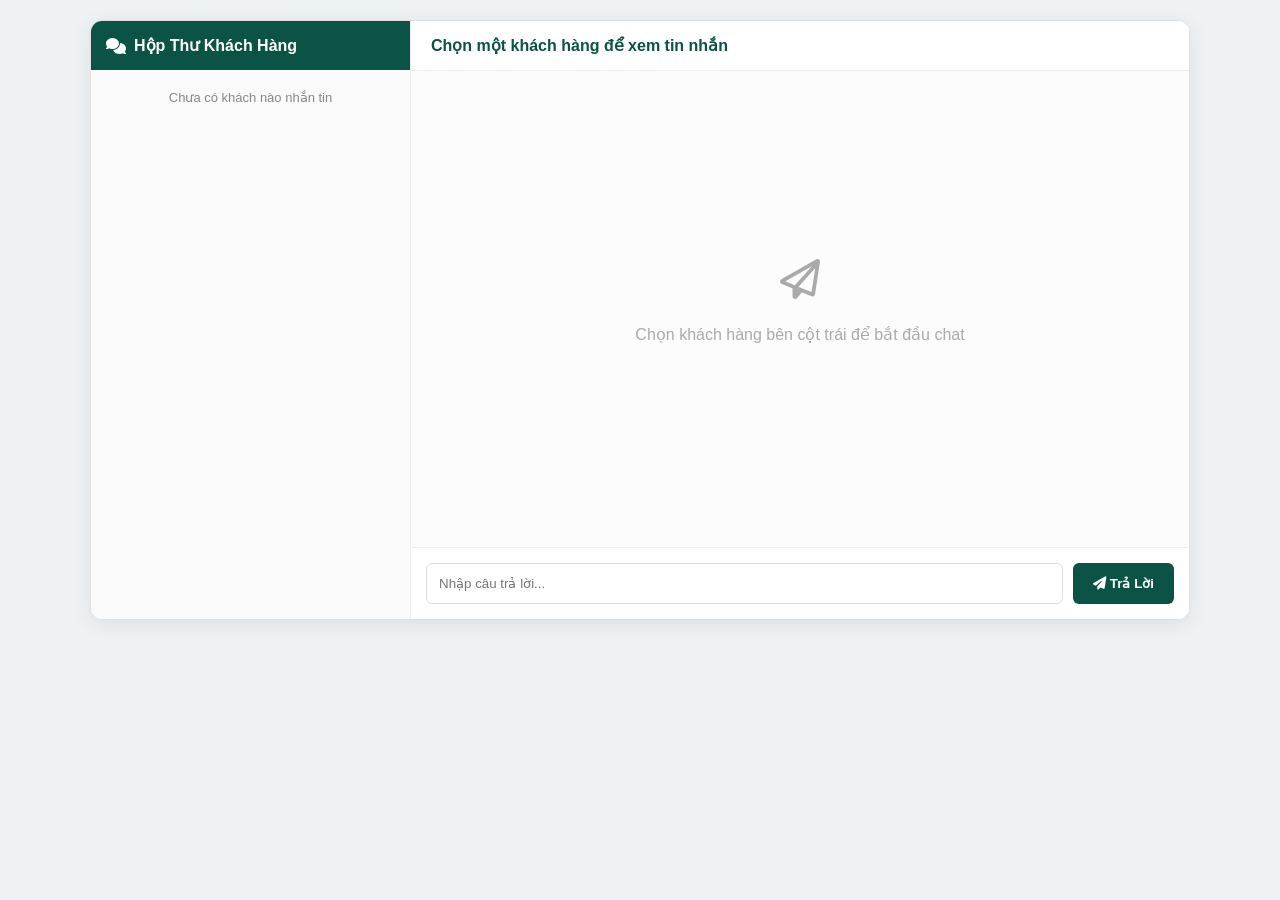
<file: admin.html>
<!DOCTYPE html>
<html lang="vi">
<head>
    <meta charset="UTF-8">
    <meta name="viewport" content="width=device-width, initial-scale=1.0">
    <title>Quản Lý Chat - Admin Tiệm Sách Midori</title>
    <link rel="stylesheet" href="https://cdnjs.cloudflare.com/ajax/libs/font-awesome/6.4.0/css/all.min.css">
    
    <style>
        * { box-sizing: border-box; }
        body {
            font-family: 'Segoe UI', Tahoma, Geneva, Verdana, sans-serif;
            background-color: #eef2f5;
            margin: 0;
            padding: 20px;
        }

        .admin-dashboard {
            max-width: 1100px;
            margin: 0 auto;
            background: white;
            border-radius: 12px;
            box-shadow: 0 4px 20px rgba(0,0,0,0.08);
            display: grid;
            grid-template-columns: 320px 1fr; /* Cột trái 320px, Cột phải dãn hết */
            height: 600px;
            overflow: hidden;
            border: 1px solid #e0e0e0;
        }

        /* --- CỘT TRÁI: DANH SÁCH KHÁCH HÀNG --- */
        .sidebar-customers {
            border-right: 1px solid #eee;
            background: #fafafa;
            display: flex;
            flex-direction: column;
        }

        .sidebar-header {
            padding: 15px;
            background: #0b5345;
            color: white;
            font-size: 16px;
            font-weight: 600;
            display: flex;
            align-items: center;
            gap: 8px;
        }

        .customer-list {
            flex: 1;
            overflow-y: auto;
        }

        .customer-item {
            padding: 15px;
            border-bottom: 1px solid #eee;
            cursor: pointer;
            transition: background 0.2s;
            display: flex;
            align-items: center;
            gap: 12px;
        }

        .customer-item:hover, .customer-item.active {
            background: #e8f8f5;
        }

        .customer-avatar {
            width: 40px;
            height: 40px;
            border-radius: 50%;
            background: #26aa99;
            color: white;
            display: flex;
            align-items: center;
            justify-content: center;
            font-weight: bold;
        }

        .customer-info h4 {
            margin: 0 0 4px 0;
            font-size: 14px;
            color: #333;
        }

        .customer-info p {
            margin: 0;
            font-size: 12px;
            color: #888;
            white-space: nowrap;
            overflow: hidden;
            text-overflow: ellipsis;
            max-width: 180px;
        }

        /* --- CỘT PHẢI: KHUNG CHAT CHI TIẾT --- */
        .chat-area {
            display: flex;
            flex-direction: column;
            background: #fff;
        }

        .chat-header {
            padding: 15px 20px;
            border-bottom: 1px solid #eee;
            background: #fff;
            display: flex;
            justify-content: space-between;
            align-items: center;
        }

        .chat-header h3 {
            margin: 0;
            font-size: 16px;
            color: #0b5345;
        }

        .chat-messages-box {
            flex: 1;
            padding: 20px;
            overflow-y: auto;
            background: #fcfcfc;
            display: flex;
            flex-direction: column;
            gap: 12px;
        }

        .msg-row {
            display: flex;
            flex-direction: column;
            max-width: 70%;
        }

        .msg-row.user { align-self: flex-start; }
        .msg-row.shop { align-self: flex-end; }

        .msg-bubble {
            padding: 10px 14px;
            border-radius: 12px;
            font-size: 14px;
            line-height: 1.4;
        }

        .msg-row.user .msg-bubble {
            background: #eef2f5;
            color: #333;
            border-bottom-left-radius: 2px;
        }

        .msg-row.shop .msg-bubble {
            background: #26aa99;
            color: white;
            border-bottom-right-radius: 2px;
        }

        .msg-time {
            font-size: 10px;
            color: #aaa;
            margin-top: 3px;
        }

        .chat-input-area {
            padding: 15px;
            border-top: 1px solid #eee;
            display: flex;
            gap: 10px;
        }

        .chat-input-area input {
            flex: 1;
            padding: 12px;
            border: 1px solid #ddd;
            border-radius: 6px;
            outline: none;
        }

        .chat-input-area button {
            background: #0b5345;
            color: white;
            border: none;
            padding: 0 20px;
            border-radius: 6px;
            cursor: pointer;
            font-weight: 600;
        }

        .empty-select {
            display: flex;
            flex-direction: column;
            align-items: center;
            justify-content: center;
            height: 100%;
            color: #aaa;
        }
    </style>
</head>
<body>

    <div class="admin-dashboard">
        <!-- CỘT TRÁI: DANH SÁCH KHÁCH -->
        <div class="sidebar-customers">
            <div class="sidebar-header">
                <i class="fa-solid fa-comments"></i> Hộp Thư Khách Hàng
            </div>
            <div class="customer-list" id="customerList">
                <!-- Danh sách khách hiển thị ở đây -->
            </div>
        </div>

        <!-- CỘT PHẢI: CHI TIẾT CONVERSATION -->
        <div class="chat-area">
            <div class="chat-header">
                <h3 id="currentCustomerTitle">Chọn một khách hàng để xem tin nhắn</h3>
            </div>

            <div class="chat-messages-box" id="adminChatBox">
                <div class="empty-select">
                    <i class="fa-regular fa-paper-plane" style="font-size: 40px; margin-bottom: 10px;"></i>
                    <p>Chọn khách hàng bên cột trái để bắt đầu chat</p>
                </div>
            </div>

            <div class="chat-input-area">
                <input type="text" id="adminInput" placeholder="Nhập câu trả lời..." onkeypress="if(event.key==='Enter') sendReply()">
                <button onclick="sendReply()"><i class="fa-solid fa-paper-plane"></i> Trả Lời</button>
            </div>
        </div>
    </div>

    <script>
        let currentCustomerId = null;

        document.addEventListener('DOMContentLoaded', function () {
            renderCustomerList();

            // Lắng nghe khi có tin nhắn mới từ Khách
            window.addEventListener('storage', function (e) {
                if (e.key === 'midori_chat_data') {
                    renderCustomerList();
                    if (currentCustomerId) renderMessages(currentCustomerId);
                }
            });
        });

        // Đổ danh sách khách hàng ra cột trái
        function renderCustomerList() {
            const customerList = document.getElementById('customerList');
            let allChatData = JSON.parse(localStorage.getItem('midori_chat_data')) || {};
            let keys = Object.keys(allChatData);

            if (keys.length === 0) {
                customerList.innerHTML = `<div style="padding: 20px; text-align: center; color: #888; font-size: 13px;">Chưa có khách nào nhắn tin</div>`;
                return;
            }

            let html = '';
            keys.forEach(id => {
                let cust = allChatData[id];
                let lastMsg = cust.messages[cust.messages.length - 1] ? cust.messages[cust.messages.length - 1].text : '---';
                let activeClass = (id === currentCustomerId) ? 'active' : '';

                html += `
                    <div class="customer-item ${activeClass}" onclick="selectCustomer('${id}')">
                        <div class="customer-avatar">${cust.customerName.charAt(0).toUpperCase()}</div>
                        <div class="customer-info">
                            <h4>${cust.customerName}</h4>
                            <p>${lastMsg}</p>
                        </div>
                    </div>
                `;
            });

            customerList.innerHTML = html;
        }

        // Chọn một khách hàng để chat
        function selectCustomer(id) {
            currentCustomerId = id;
            renderCustomerList(); // Update highlight
            renderMessages(id);
        }

        // Đổ tin nhắn của khách đang chọn ra cột phải
        function renderMessages(id) {
            const chatBox = document.getElementById('adminChatBox');
            const title = document.getElementById('currentCustomerTitle');

            let allChatData = JSON.parse(localStorage.getItem('midori_chat_data')) || {};
            let cust = allChatData[id];

            if (!cust) return;

            title.innerText = `💬 Đang chat với: ${cust.customerName}`;

            let html = '';
            cust.messages.forEach(msg => {
                let isUser = msg.sender === 'user';
                html += `
                    <div class="msg-row ${isUser ? 'user' : 'shop'}">
                        <div class="msg-bubble">${msg.text}</div>
                        <span class="msg-time">${msg.time || ''}</span>
                    </div>
                `;
            });

            chatBox.innerHTML = html;
            chatBox.scrollTop = chatBox.scrollHeight;
        }

        // Admin gõ trả lời
        function sendReply() {
            if (!currentCustomerId) {
                alert('Thúy chọn một khách hàng bên cột trái trước nhé!');
                return;
            }

            const input = document.getElementById('adminInput');
            const text = input.value.trim();
            if (!text) return;

            let allChatData = JSON.parse(localStorage.getItem('midori_chat_data')) || {};

            if (allChatData[currentCustomerId]) {
                allChatData[currentCustomerId].messages.push({
                    sender: 'shop',
                    text: text,
                    time: new Date().toLocaleTimeString([], { hour: '2-digit', minute: '2-digit' })
                });

                localStorage.setItem('midori_chat_data', JSON.stringify(allChatData));
                input.value = '';
                renderMessages(currentCustomerId);
                renderCustomerList();
            }
        }
    </script>
</body>
</html>
</file>
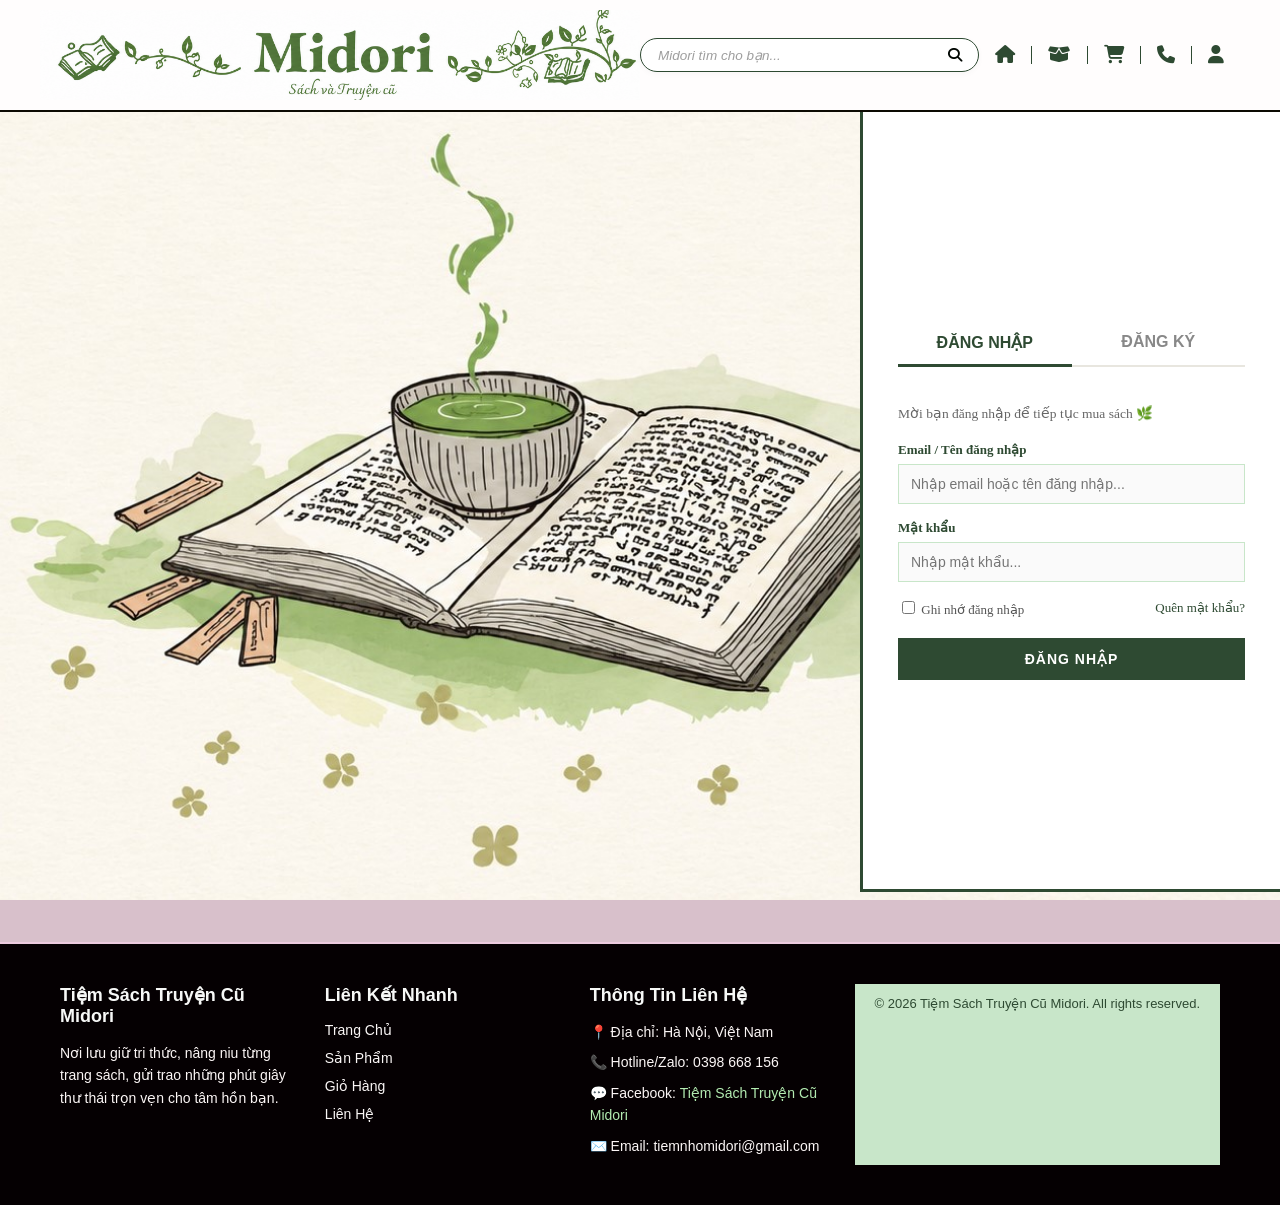
<file: html/login.html>
<!DOCTYPE html>
<html lang="vi">
<head>
    <meta charset="UTF-8">
    <meta name="viewport" content="width=device-width, initial-scale=1.0">
    <title>Tiệm sách Midori</title>
    <link rel = "stylesheet" href="css/login.css" >
    <link rel = "stylesheet" href = "https://cdnjs.cloudflare.com/ajax/libs/font-awesome/6.5.1/css/all.min.css">
</head>
<body background="images/backgroundlogin.jpg" style="background-size: cover; background-repeat: no-repeat; background-attachment: fixed;">
    <header>
        <nav class = "navbar">
            <a href = "index.html" class = "logo" >
                <img src = "images/logo.png" alt = "Logo Midori" class = "logo-img" >
            </a>
            <form action="#" method="get" class = "search-box">
                <input type = "text" placeholder = "Midori tìm cho bạn..." >
                <button type = "submit"><i class="fa-solid fa-magnifying-glass"></i></button>
            </form>
            <ul class = "nav-links">
                <li><a href = "index.html" class="nav-item active" ><i class="fa-solid fa-house"></i></a></li>
                <li><a href = "products.html"><i class="fa-solid fa-box-open"></i></a></li>
                <li><a href = "cart.html"><i class="fa-solid fa-cart-shopping"></i></a></li>
                <li><a href = "contact.html"><i class="fa-solid fa-phone"></i></a></li>
                <li><a href = "login.html"><i class="fa-solid fa-user"></i></a></li>
            </ul>
        </nav>
    </header>



    <main>
        <section class="login-wrapper">
            <div class="auth-box">
            
            <!-- 1. CÁC NÚT BẤM CHUYỂN TAB -->
                <div class="auth-tabs">
                    <!-- Thêm id="tab-login" và id="tab-register" -->
                    <button id="tab-login" class="tab-btn active">ĐĂNG NHẬP</button>
                    <button id="tab-register" class="tab-btn">ĐĂNG KÝ</button>
                </div>

                <!-- 2. FORM ĐĂNG NHẬP (Mặc định thêm class "active" để hiện ra trước) -->
                <div id="login-form" class="auth-form active">
                    <p class="welcome-text">Mời bạn đăng nhập để tiếp tục mua sách 🌿</p>
                    <form action="#" method="POST">
                        <div class="form-group">
                            <label>Email / Tên đăng nhập</label>
                            <input type="text" placeholder="Nhập email hoặc tên đăng nhập..." required>
                        </div>
                        <div class="form-group">
                            <label>Mật khẩu</label>
                            <input type="password" placeholder="Nhập mật khẩu..." required>
                        </div>
                        <div class="form-options">
                            <label><input type="checkbox"> Ghi nhớ đăng nhập</label>
                            <a href="#" class="forgot-pass">Quên mật khẩu?</a>
                        </div>
                        <button type="submit" class="btn-submit">ĐĂNG NHẬP</button>
                    </form>
                </div>

        <!-- 3. FORM ĐĂNG KÝ (Không có class "active" nên sẽ ẩn đi) -->
                <div id="register-form" class="auth-form">
                    <p class="welcome-text">Tạo tài khoản mới để nhận ưu đãi từ Midori 🌸</p>
                    <form action="#" method="POST">
                        <div class="form-group">
                            <label>Họ và tên</label>
                            <input type="text" placeholder="Nhập họ và tên..." required>
                        </div>
                        <div class="form-group">
                            <label>Số điện thoại</label>
                            <input type="tel" placeholder="Nhập số điện thoại..." required>
                        </div>
                        <div class="form-group">
                            <label>Email</label>
                            <input type="email" placeholder="Nhập địa chỉ email..." required>
                        </div>
                        <div class="form-group">
                            <label>Mật khẩu</label>
                            <input type="password" placeholder="Tạo mật khẩu..." required>
                        </div>
                        <button type="submit" class="btn-submit">TẠO TÀI KHOẢN</button>
                    </form>
                </div>

            </div>
        </section>
    </main>


    <footer class="site-footer">
        <div class="footer-container">
    
    <!-- Cột 1: Giới thiệu tiệm -->
        <div class="footer-col">
            <h3>Tiệm Sách Truyện Cũ Midori</h3>
            <p>Nơi lưu giữ tri thức, nâng niu từng trang sách, 
            gửi trao những phút giây thư thái trọn vẹn cho tâm hồn bạn.</p>
        </div>

    <!-- Cột 2: Điều hướng nhanh -->
        <div class="footer-col">
            <h4>Liên Kết Nhanh</h4>
            <ul>
                <li><a href="index.html">Trang Chủ</a></li>
                <li><a href="products.html">Sản Phẩm</a></li>
                <li><a href="cart.html">Giỏ Hàng</a></li>
                <li><a href="#">Liên Hệ</a></li>
            </ul>
        </div>

        <!-- Cột 3: Thông tin liên hệ -->
        <div class="footer-col">
            <h4>Thông Tin Liên Hệ</h4>
            <p>📍 Địa chỉ: Hà Nội, Việt Nam</p>
            <p>📞 Hotline/Zalo: 0398 668 156</p>
            <p>💬 Facebook: <a href="https://www.facebook.com/tiemnhomidori" target="_blank">Tiệm Sách Truyện Cũ Midori</a></p>
            <p>✉️ Email: tiemnhomidori@gmail.com</p>
        </div>

    <!-- Dòng bản quyền dưới cùng -->
        <div class="footer-bottom">
            <p>&copy; 2026 Tiệm Sách Truyện Cũ Midori. All rights reserved.</p>
        </div>
    </footer>
<script src="js/login.js"></script>
</body>
</html>
</file>
<file: html/css/login.css>
body {
  background-color: #d8c0cb; /* có thể thay mã màu khác vào đây */
  margin: 0;
  padding: 0;
}

.navbar {
  display: flex;
  justify-content: space-between; /* Đẩy logo, ô tìm kiếm và menu ra 3 góc đều nhau */
  align-items: center;            /* Căn giữa các phần tử theo chiều dọc */
  background-color: #fffdfd;      /* Màu nền kem sữa nhẹ nhàng */
  padding: 10px 40px;             /* Khoảng cách trên-dưới 15px, trái-phải 40px */
  border-bottom: 2px solid #0c0a02;/* Viền mỏng bên dưới */
  font-family: 'Segoe UI', Tahoma, Geneva, Verdana, sans-serif;
}

/* --- 2. Kiểu dáng cho Logo --- */
.logo {
  display: flex;
  align-items: center;       /* Căn giữa theo chiều dọc */
  gap: 10px;                 /* Khoảng cách giữa ảnh logo và chữ MIDORI */
  text-decoration: none;
  color: #2E4A32;
  font-weight: bold;
  font-size: 20px;
}
/* Định dạng Ảnh Logo Tròn */
.logo-img {
  width: 600px;               /* Chiều rộng logo (Thúy có thể chỉnh 40px - 50px tùy thích) */
  height: 90px;              /* Chiều cao bằng chiều rộng */
  object-fit: cover;
  border-radius: 0;        /* Đảm bảo logo luôn tròn xoe */
  transition: transform 0.3s ease;
}

/* --- 3. Kiểu dáng Ô tìm kiếm (Search Box) --- */
/* --- Ô TÌM KIẾM BO TRÒN HIỆN ĐẠI & MƯỢT MÀ --- */
.search-box {
  display: flex;
  align-items: center;
  background-color: #ffffff;
  border: 1.5px solid #2E4A32;     /* Viền xanh rêu cùng màu với Logo MIDORI */
  border-radius: 20px;            /* BO TRÒN MƯỢT MÀ 2 ĐẦU */
  padding: 3px 6px 3px 15px;      /* Khoảng cách chữ lùi vào trong */
  width: 320px;                   /* Độ rộng vừa vặn, cân đối */
  box-shadow: 0 2px 6px rgba(0,0,0,0.03); /* Bóng đổ siêu nhẹ tạo chiều sâu */
  transition: all 0.3s ease;
}

/* Hiệu ứng khi bấm/rê chuột vào ô tìm kiếm */
.search-box:focus-within {
  border-color: #182011;         /* Đổi viền sang màu xanh bơ tươi */
  box-shadow: 0 3px 10px rgba(136, 192, 87, 0.2);
}

/* Khung nhập chữ (Input) */
.search-box input {
  border: none !important;        /* BỎ HOÀN TOÀN VIỀN RIÊNG */
  outline: none !important;       /* Bỏ viền xanh mặc định của trình duyệt */
  background: transparent;
  width: 100%;
  font-size: 13.5px;
  color: #2E4A32;
  font-family: 'Segoe UI', sans-serif;
}

/* Chữ gợi ý mờ (Placeholder) */
.search-box input::placeholder {
  color: #9E9E9E;
  font-style: italic;             /* Chữ in nghiêng nhẹ dịu mắt */
}

/* Nút bấm Kính Lúp */
.search-box button {
  background: transparent;        /* Bỏ màu nền xanh vuông cũ */
  border: none !important;        /* Bỏ viền nút */
  color: #010702;                 /* Màu kính lúp xanh rêu */
  font-size: 14px;
  padding: 6px 10px;
  cursor: pointer;                /* Hiện bàn tay khi di chuột vào */
  transition: transform 0.2s ease, color 0.2s ease;
  display: flex;
  align-items: center;
  justify-content: center;
}

/* Hiệu ứng kính lúp khi hover */
.search-box button:hover {
  color: #fa87b7;                 /* Đổi màu kính lúp sang xanh tươi */
  transform: scale(1.15);         /* Kính lúp phóng to nhẹ cực thích mắt */
}

/* 1. Xóa chấm tròn danh sách & xếp các icon nằm ngang */
.nav-links {
  display: flex;
  align-items: center;
  list-style: none; /* Bỏ chấm tròn mặc định của <ul> */
  margin: 0;
  padding: 0;
}

/* 2. Tạo vạch sọc dọc cho từng thẻ <li> */
.nav-links li {
  /* VẠCH SỌC ĐỨNG NGĂN CÁCH */
  border-right: 1.5px solid #2E4A32; /* Sọc đứng màu xanh rêu (Thúy có thể đổi thành #000000 nếu thích màu đen tuyền) */
  line-height: 1;                     /* Giúp chiều cao vạch sọc vừa vặn với icon */
}

/* 3. BỎ vạch sọc ở icon CUỐI CÙNG cho chuẩn giao diện */
.nav-links li:last-child {
  border-right: none;
}

/* 4. Định dạng thẻ <a> bên trong (tạo khoảng cách 2 bên vạch sọc) */
.nav-links li a {
  color: #2E4A32;                     /* Màu của icon */
  font-size: 18px;
  padding: 0 16px;                    /* Khoảng cách 2 bên vạch sọc cho thoáng */
  display: inline-block;
  text-decoration: none;
  transition: color 0.25s ease;
}

/* Hiệu ứng rê chuột vào icon */
.nav-links li a:hover {
  color: #E57373;                     /* Đổi màu hồng/cam nhẹ khi di chuột */
}



/* ===================================================
   1. KHUNG TỔNG TRÀN MÀN HÌNH (ĐẨY KHUNG SANG PHẢI)
   =================================================== */
.login-wrapper {
  display: flex;
  justify-content: flex-end;      /* ĐẨY KHUNG ĐĂNG NHẬP SANG HẲN BÊN PHẢI */
  width: 100%;
  min-height: calc(100vh - 120px); /* Tự co giãn theo chiều cao màn hình */
  box-sizing: border-box;
}

/* ===================================================
   2. KHUNG ĐĂNG NHẬP / ĐĂNG KÝ BÊN PHẢI
   =================================================== */
.auth-box {
  width: 420px;                   /* Độ rộng vừa vặn cho khung bên phải */
  max-width: 100%;
  background-color: #ffffff;      /* Nền trắng đục phẳng lì */
  padding: 40px 35px;
  box-sizing: border-box;
  border-left: 3px solid #2E4A32;  /* Đường viền dọc màu xanh rêu bên trái */
  display: flex;
  flex-direction: column;
  justify-content: center;
  border-bottom: 3px solid #2E4A32;     /* Đường viền ngang màu xanh rêu bên dưới */
}

/* ===================================================
   3. CÁC NÚT TAB CHUYỂN ĐỔI (ĐĂNG NHẬP / ĐĂNG KÝ)
   =================================================== */
.auth-tabs {
  display: flex;
  border-bottom: 2px solid #E8E6DF;
  margin-bottom: 25px;
}

.tab-btn {
  flex: 1;
  padding: 12px 0;
  background: none;
  border: none;
  font-size: 16px;
  font-weight: 700;
  color: #888888;
  cursor: pointer;
  transition: all 0.25s ease;
  border-bottom: 3px solid transparent;
  margin-bottom: -2px;             /* Dính sát đường kẻ ngang */
}

/* Tab đang được chọn (Active) */
.tab-btn.active {
  color: #2E4A32;                 /* Màu xanh rêu đậm Midori */
  border-bottom: 3px solid #2E4A32;
}

/* ===================================================
   4. ẨN / HIỆN FORM & CÁC Ô NHẬP LIỆU (VUÔNG VỨC)
   =================================================== */
.auth-form {
  display: none;                  /* Mặc định ẩn tất cả form */
}

.auth-form.active {
  display: block;                 /* Chỉ hiện form nào có class "active" */
}

.welcome-text {
  color: #666666;
  font-size: 13.5px;
  margin-bottom: 20px;
}

.form-group {
  margin-bottom: 16px;
}

.form-group label {
  display: block;
  font-size: 13px;
  font-weight: 600;
  color: #2E4A32;
  margin-bottom: 6px;
}

.form-group input {
  width: 100%;
  padding: 11px 12px;
  font-size: 14px;
  border: 1px solid #C8E6C9;
  border-radius: 0 !important;    /* PHẲNG LÌ - KHÔNG BO GÓC */
  outline: none;
  background-color: #FAFAFA;
  box-sizing: border-box;
  transition: all 0.2s ease;
}

.form-group input:focus {
  border-color: #2E4A32;
  background-color: #ffffff;
}

/* Ghi nhớ & Quên mật khẩu */
.form-options {
  display: flex;
  justify-content: space-between;
  align-items: center;
  font-size: 13px;
  margin-bottom: 20px;
  color: #555555;
}

.forgot-pass {
  color: #2E4A32;
  text-decoration: none;
}

.forgot-pass:hover {
  text-decoration: underline;
}

/* Nút Bấm Đăng Nhập / Tạo Tài Khoản */
.btn-submit {
  width: 100%;
  padding: 13px;
  background-color: #2E4A32;
  color: #ffffff;
  border: none;
  border-radius: 0 !important;    /* VUÔNG VỨC - KHÔNG BO GÓC */
  font-size: 14px;
  font-weight: 700;
  letter-spacing: 1px;
  cursor: pointer;
  transition: background-color 0.25s ease;
}

.btn-submit:hover {
  background-color: #3A5A3F;
}















/* --- FOOTER TỔNG THỂ --- */
.site-footer {
  background-color: #050002;      /* Nền kem pastel nhẹ nhàng */
  border-top: 2px solid #eccbdf;  /* Đường viền xanh bơ ngăn cách với thân trang */
  color: #333333;
  margin-top: 50px;               /* Khoảng cách với phần nội dung trên */
  font-family: 'Segoe UI', sans-serif;
}

/* Khung chứa các cột */
.footer-container {
  display: flex;
  justify-content: space-between;
  gap: 30px;
  max-width: 1200px;
  margin: 0 auto;
  padding: 40px 20px;
  box-sizing: border-box;
  flex-wrap: wrap;                 /* Tự xuống hàng nếu màn hình nhỏ */
}

/* Định dạng từng cột */
.footer-col {
  flex: 1;
  min-width: 220px;
}

/* Tiêu đề các cột */
.footer-col h3, .footer-col h4 {
  color: #f7f8f7;                 /* Chữ xanh rêu */
  font-size: 18px;
  margin-top: 0;
  margin-bottom: 15px;
  font-weight: bold;
}

.footer-col p {
  font-size: 14px;
  line-height: 1.6;
  color: #fcf6f6;
  margin: 8px 0;
}

.footer-col a {
  color: #b3ebb1;
  text-decoration: none;
  transition: all 0.25s ease;
}
/* Danh sách link liên kết */
.footer-col ul {
  list-style: none;
  padding: 0;
  margin: 0;
}

.footer-col ul li {
  margin-bottom: 10px;
}

.footer-col ul li a {
  color: #faf6f6;
  text-decoration: none;
  font-size: 14px;
  transition: all 0.25s ease;
}

/* Hiệu ứng rê chuột vào link */
.footer-col ul li a:hover {
  color: #f56ab6;
  padding-left: 6px;              /* Nhích nhẹ sang phải */
  font-weight: 600;
}

/* Dòng Copyright dưới cùng */
.footer-bottom {
  text-align: center;
  background-color: #C8E6C9;      /* Nền xanh bơ nhạt */
  padding: 12px 20px;
  color: #2E4A32;
  font-size: 13px;
  font-weight: 500;
}

.footer-bottom p {
  margin: 0;
}
</file>
